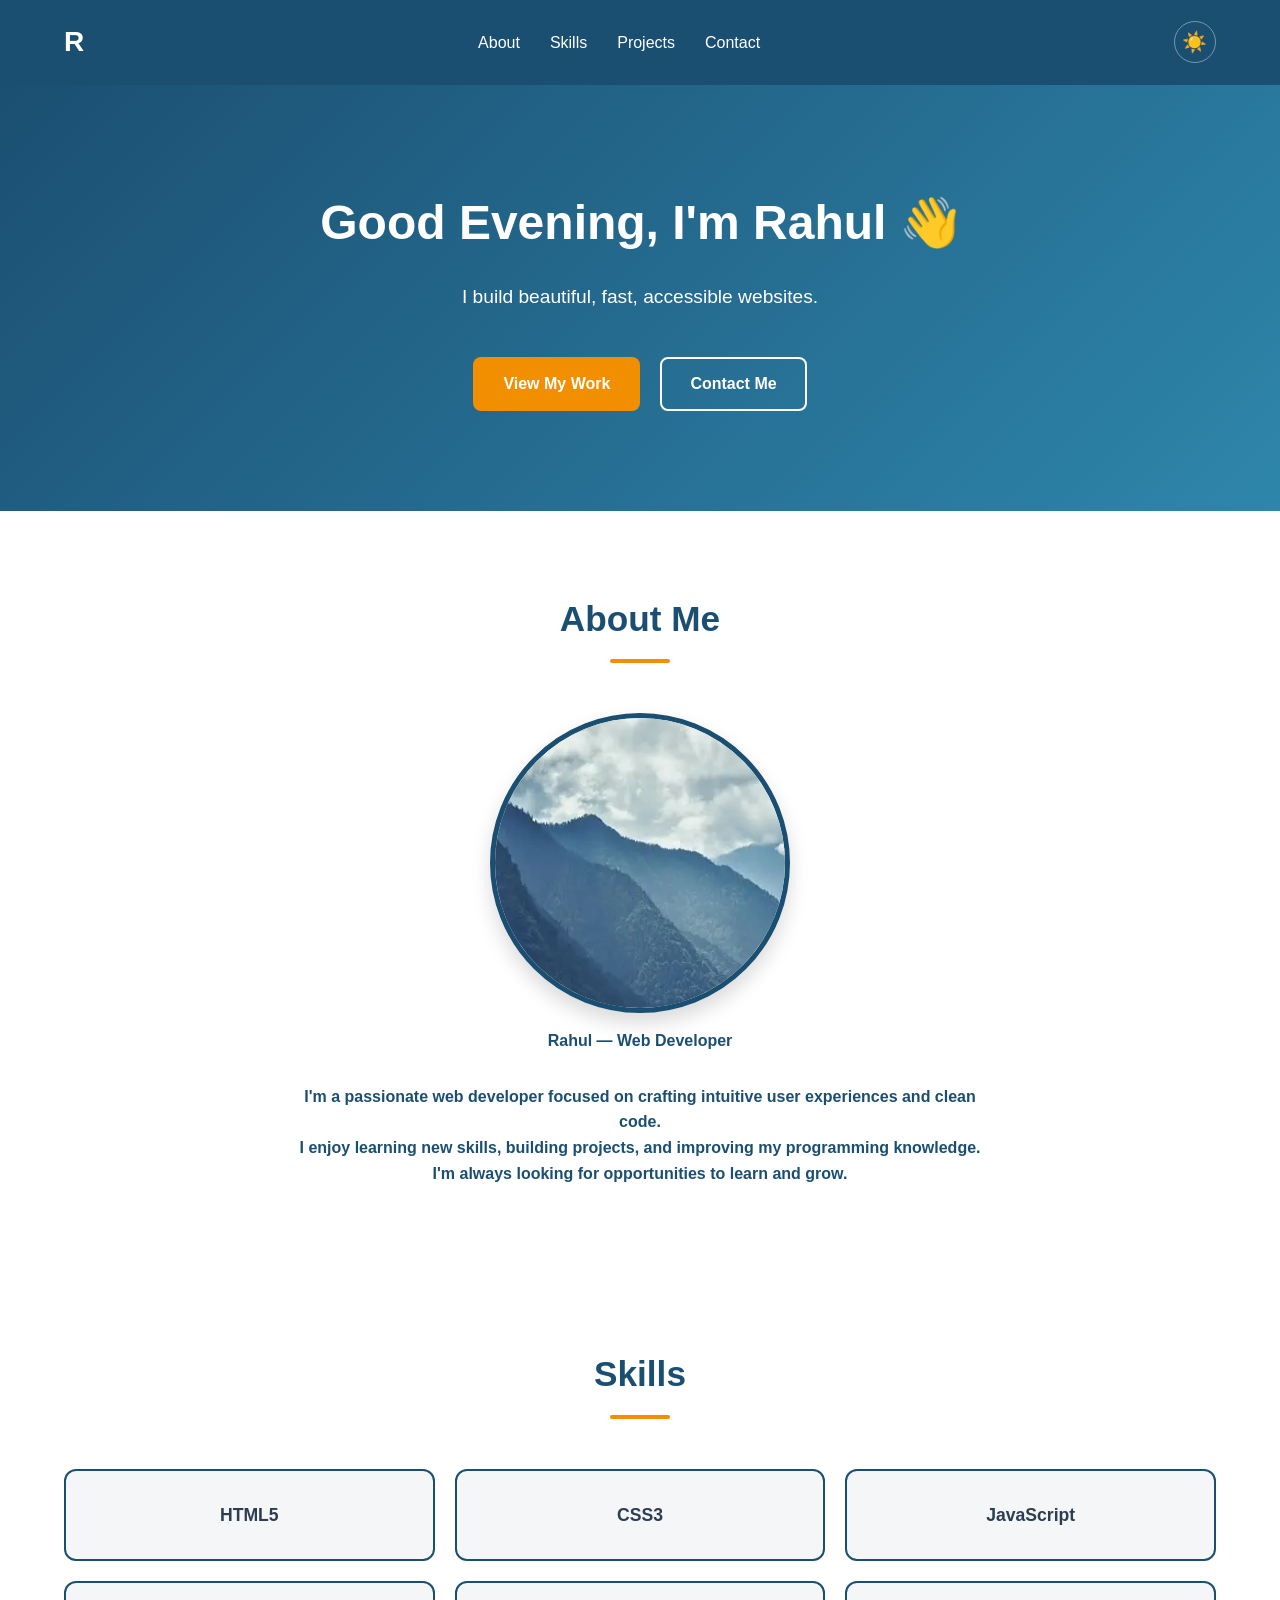
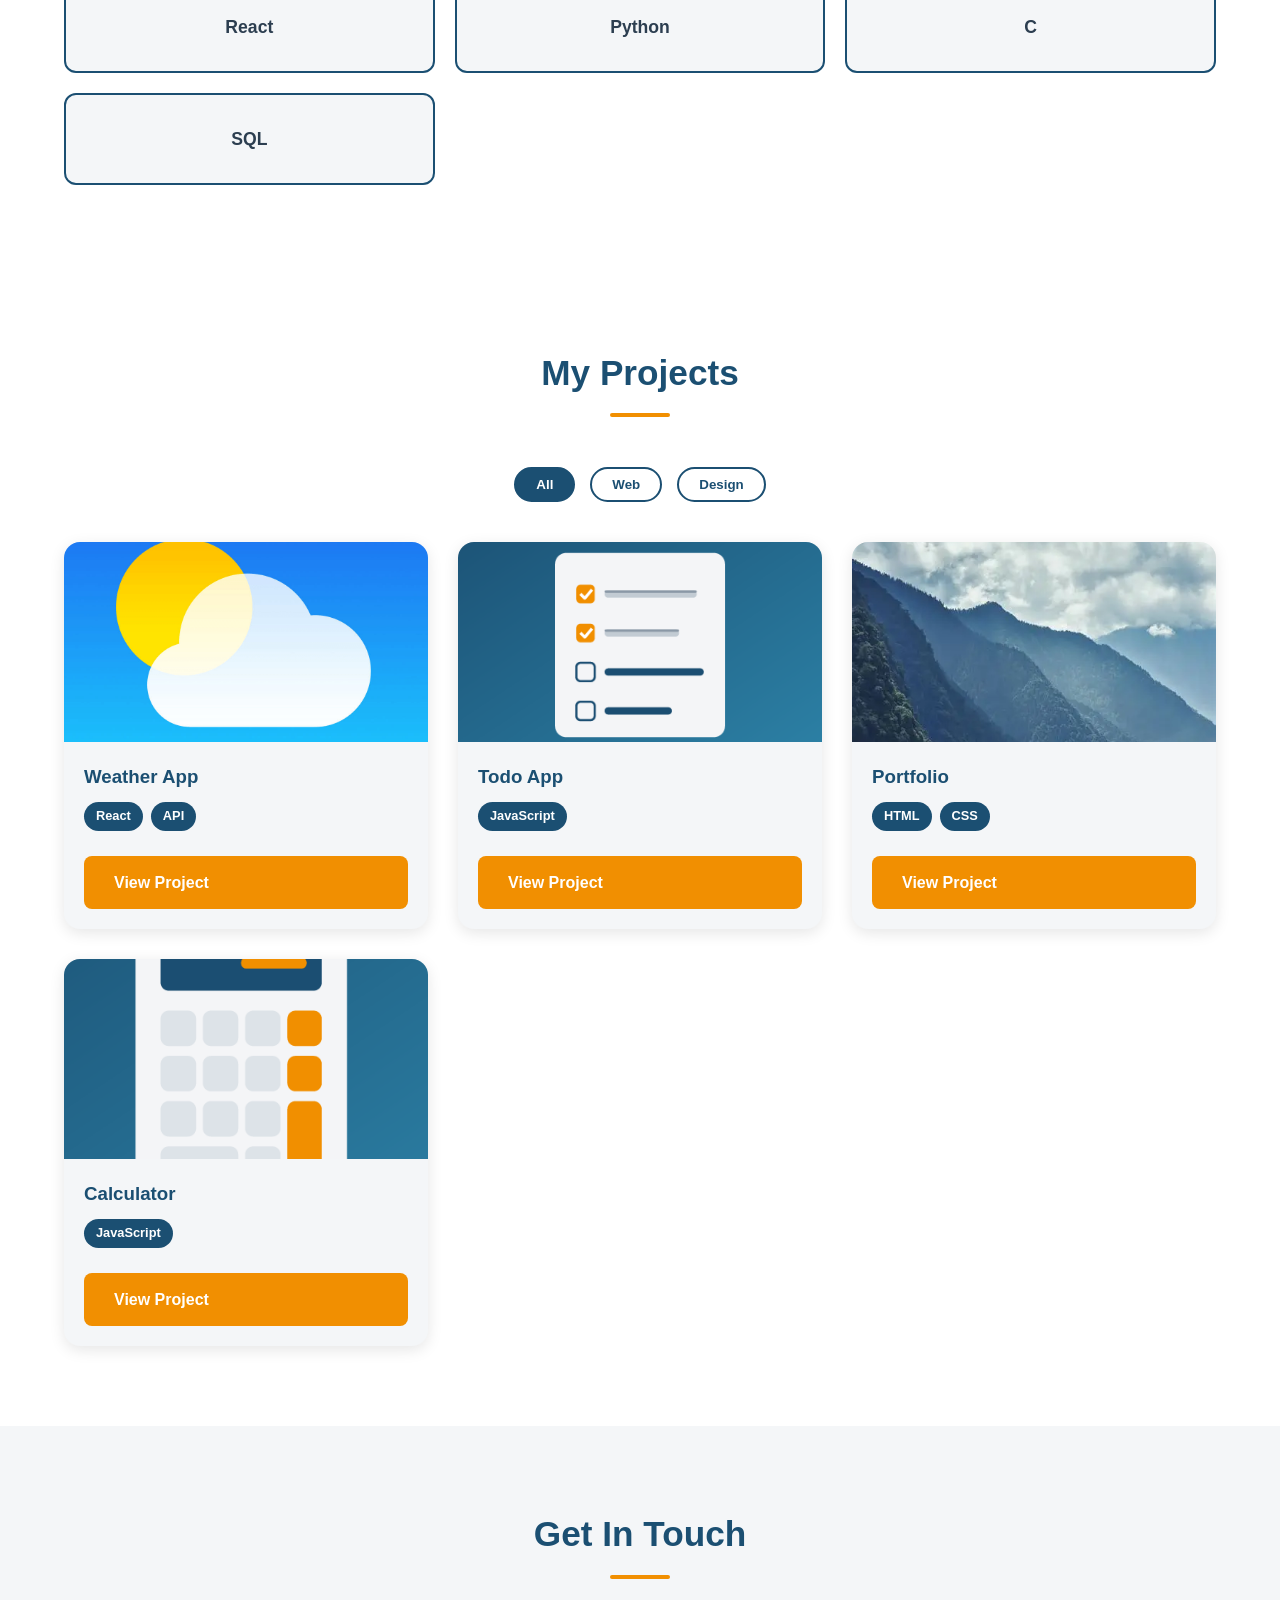
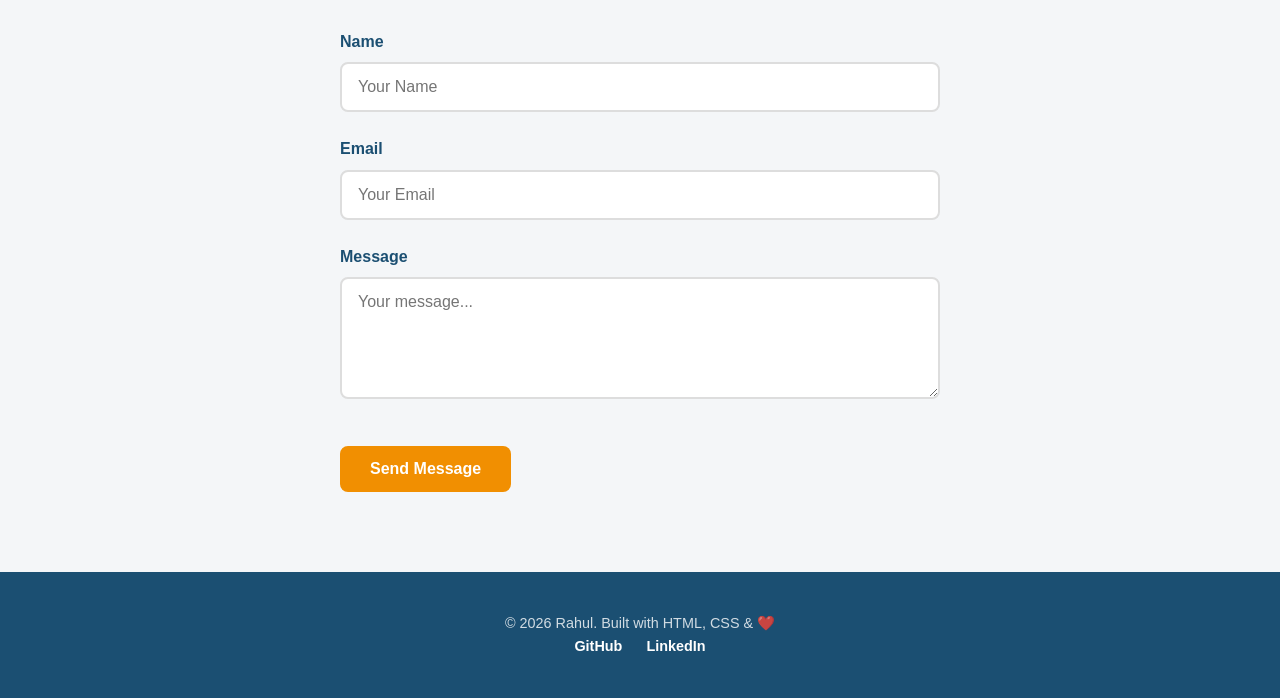
<file: index.html>
<!DOCTYPE html>
<html lang="en">
<head>
    <meta charset="UTF-8">
    <meta name="viewport" content="width=device-width, initial-scale=1.0">
    <title>Rahul | Web Developer</title>
    <meta name="description" content="Portfolio of Rahul, web developer">
    <meta property="og:title" content="Rahul | Web Developer">
    <meta property="og:image" content="preview.jpg">
    <link rel="icon" href="images/favicon.png">
    <link rel="stylesheet" href="styles.css">
</head>
<body>

    <!-- HEADER + NAVIGATION -->
    <header class="site-header">
        <nav class="navbar">
            <div class="logo">R</div>
            <ul class="nav-links">
                <li><a href="#about">About</a></li>
                <li><a href="#skills">Skills</a></li>
                <li><a href="#projects">Projects</a></li>
                <li><a href="#contact">Contact</a></li>
            </ul>

            <!-- DARK MODE TOGGLE -->
            <button class="theme-toggle" aria-label="Toggle Dark Mode" title="Toggle Dark Mode">
                🌙
            </button>

            <!-- MOBILE MENU -->
            <button
                class="menu-toggle"
                aria-label="Toggle Navigation"
                aria-expanded="false">
                ☰
            </button>
        </nav>
    </header>

    <!-- MAIN CONTENT -->
    <main>

        <!-- HERO SECTION -->
        <section class="hero-section">
            <h1>Hi, I'm <span class="highlight">Rahul</span> 👋</h1>
            <p class="tagline">I build beautiful, fast, accessible websites.</p>
            <div class="hero-buttons">
                <a href="#projects" class="btn btn-primary">View My Work</a>
                <a href="#contact" class="btn btn-secondary">Contact Me</a>
            </div>
        </section>

        <!-- ABOUT SECTION -->
        <section id="about" class="about-section">
            <h2>About Me</h2>
            <div class="about-content">
                <figure class="profile-figure">
                    <img src="images/profile.jpg.webp" alt="Rahul profile photo" width="300">
                    <figcaption>Rahul — Web Developer</figcaption>
                </figure>
                <div class="about-text">
                    <p>I'm a passionate web developer focused on crafting intuitive user experiences and clean code.</p>
                    <p>I enjoy learning new skills, building projects, and improving my programming knowledge. I'm always looking for opportunities to learn and grow.</p>
                </div>
            </div>
        </section>

        <!-- SKILLS SECTION -->
        <section id="skills" class="skills-section">
            <h2>Skills</h2>
            <div class="skills-grid">
                <div class="skill-item" data-level="90">HTML5</div>
                <div class="skill-item" data-level="80">CSS3</div>
                <div class="skill-item" data-level="75">JavaScript</div>
                <div class="skill-item" data-level="65">React</div>

                <div class="skill-item" data-level="90">Python</div>
                <div class="skill-item" data-level="80">C</div>
                <div class="skill-item" data-level="65">SQL</div>
            </div>
        </section>

        <!-- PROJECTS SECTION -->
        <section id="projects" class="projects-section">
            <h2>My Projects</h2>
            <div class="project-filters">
                <!-- The data-filter attribute is what our JS will read -->
                <button class="filter-btn active" data-filter="all">All</button>
                <button class="filter-btn" data-filter="web">Web</button>
                <button class="filter-btn" data-filter="design">Design</button>
            </div>

            <!-- The data-category attribute is what the filter buttons match against -->
            <div class="projects-grid">
                <article class="project-card" data-category="web">
                    <img src="images/weather_app.png" alt="Weather App Project">

                    <div class="project-card-body">
                        <h3>Weather App</h3>
                        <p>Real-time weather dashboard using OpenWeather API</p>
                        <div class="project-tags">
                            <span class="tag">React</span>
                            <span class="tag">API</span>
                        </div>
                        <a href="#" class="btn btn-primary">Live Demo</a>
                        <a href="#" class="btn btn-secondary">GitHub</a>
                    </div>
                </article>
            </div>
        </section>

        <!-- CONTACT SECTION -->
        <section id="contact" class="contact-section">
            <h2>Get In Touch</h2>
            <form id="contact-form" action="#" method="POST" novalidate>
                <div class="form-group">
                    <label for="name">Name</label>
                    <input type="text" id="name" name="name" placeholder="Your Name" required>
                </div>
                <div class="form-group">
                    <label for="email">Email</label>
                    <input type="email" id="email" name="email" placeholder="Your Email" required>
                </div>
                <div class="form-group">
                    <label for="message">Message</label>
                    <textarea id="message" name="message" rows="5" placeholder="Your message..." required></textarea>
                </div>
                <button type="submit" class="btn btn-primary" aria-label="Send message">Send Message</button>
            </form>
        </section>

    </main>

    <!-- FOOTER -->
    <footer class="site-footer">
        <p>
            &copy; <span class="footer-year">2026</span> Rahul.
            Built with HTML, CSS &amp; ❤️
        </p>

        <nav aria-label="Social links">
            <a href="https://github.com/rahul" target="_blank" rel="noopener noreferrer">GitHub</a>
            <a href="https://linkedin.com/in/rahul" target="_blank" rel="noopener noreferrer">LinkedIn</a>
        </nav>
    </footer>

    <script src="script.js"></script>
</body>
</html>
</file>
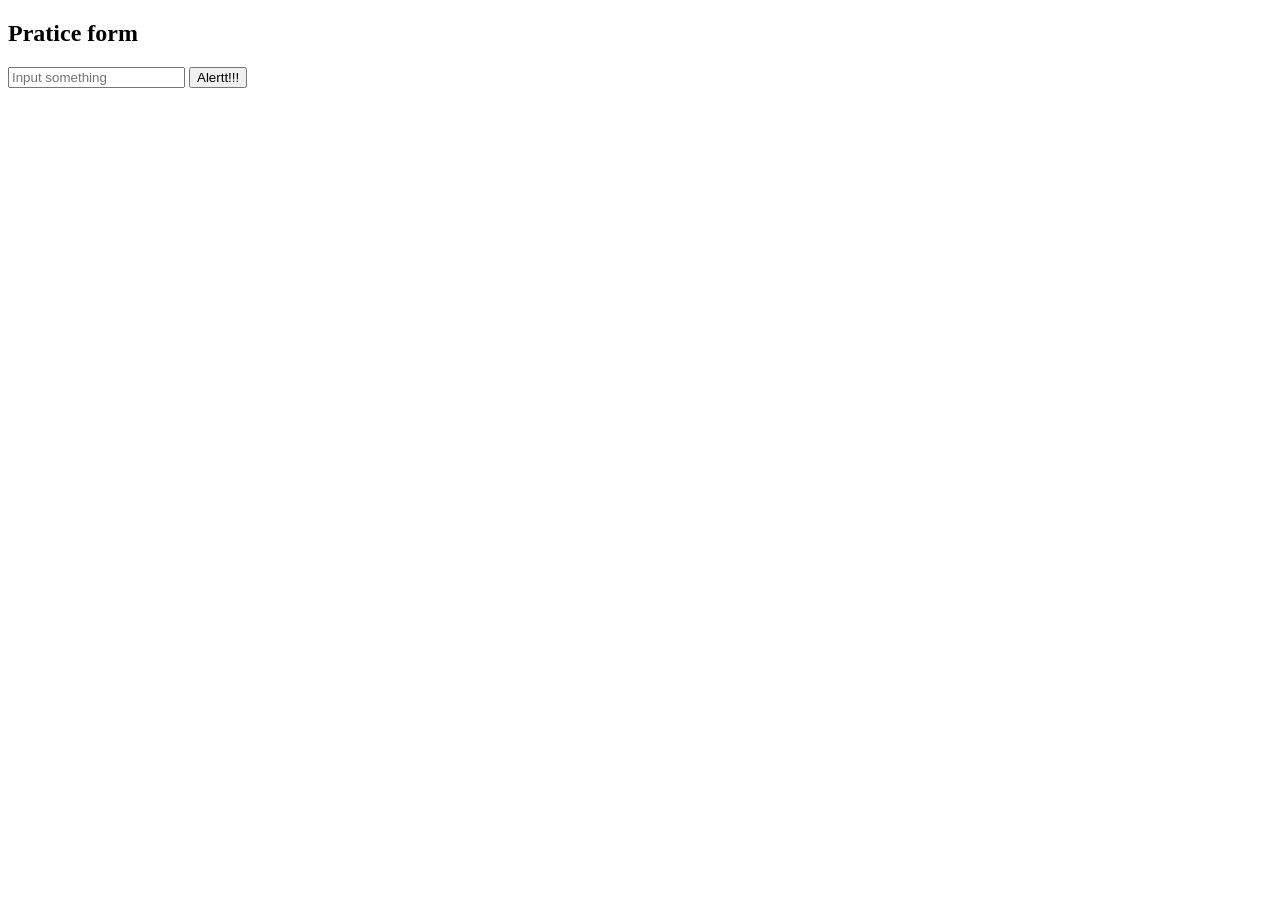
<file: Practice.html>
<!DOCTYPE html>
<html>
<head>
    <title>Practice Activity</title>
</head>
<body>

    <h2>Pratice form</h2>

    <form id="myForm">
        <input type="text" id="myInput" placeholder="Input something">
        <button type="submit" id="myButton">Alertt!!!</button>
    </form>

    <!-- PUT IT HERE (Just before </body>) -->
    <script src="script.js"></script>
</body>
</html>
</file>
<file: styles.css>
/* styles.css - Complete Portfolio Stylesheet */

/* === RESET & BASE === */
* {
    margin: 0;
    padding: 0;
    box-sizing: border-box;
}

/* CSS Custom Properties (variables) - DRY Principle */
:root {
    --primary: #1B4F72;
    --accent: #F18F01;
    --text: #2C3E50;
    --light: #F4F6F8;
    --white: #FFFFFF;
    --font-main: 'Segoe UI', Tahoma, Geneva, Verdana, sans-serif;
}

body {
    font-family: var(--font-main);
    color: var(--text);
    line-height: 1.6;
    background-color: var(--white);
}

/* === NAVIGATION === */
.site-header {
    position: sticky;
    top: 0;
    z-index: 1000;
    background: var(--primary);
    transition: background 0.3s ease, box-shadow 0.3s ease;
}

.site-header.scrolled {
    box-shadow: 0 2px 20px rgba(0, 0, 0, 0.2);
}

.navbar {
    display: flex;
    justify-content: space-between;
    align-items: center;
    padding: 20px 5%;
}

.logo {
    font-size: 28px;
    font-weight: bold;
    color: var(--white);
}

.nav-links {
    list-style: none;
    display: flex;
    gap: 30px;
}

.nav-links a {
    color: var(--white);
    text-decoration: none;
    font-weight: 500;
    transition: color 0.3s;
}

.nav-links a:hover,
.nav-links a.active {
    color: var(--accent);
}

.nav-links a.active {
    font-weight: bold;
    border-bottom: 2px solid var(--accent);
}

.theme-toggle {
    background: none;
    border: 1px solid rgba(255, 255, 255, 0.4);
    border-radius: 50%;
    width: 42px;
    height: 42px;
    font-size: 20px;
    cursor: pointer;
    margin-left: 20px;
}

.menu-toggle {
    display: none;
    background: none;
    border: none;
    color: #fff;
    font-size: 30px;
    cursor: pointer;
}

/* === BUTTON STYLES === */
.btn {
    display: inline-block;
    padding: 12px 28px;
    border-radius: 8px;
    text-decoration: none;
    font-weight: 600;
    font-size: 1rem;
    cursor: pointer;
    border: 2px solid transparent;
    transition: all 0.3s ease;
    margin-top: 15px;
}

.btn-primary {
    background: var(--accent);
    color: var(--white);
}

.btn-primary:hover {
    background: transparent;
    color: var(--accent);
    border-color: var(--accent);
}

.btn-secondary {
    background: transparent;
    color: var(--white);
    border-color: var(--white);
}

.btn-secondary:hover {
    background: var(--white);
    color: var(--primary);
}

.project-filters {
    display: flex;
    justify-content: center;
    gap: 15px;
    margin-bottom: 30px;
}

.filter-btn {
    padding: 8px 20px;
    background: transparent;
    border: 2px solid var(--primary);
    color: var(--primary);
    border-radius: 25px;
    cursor: pointer;
    font-weight: 600;
    transition: all 0.3s ease;
}

.filter-btn:hover,
.filter-btn.active {
    background: var(--primary);
    color: var(--white);
}

/* === SECTION STYLES === */
section {
    padding: 80px 5%;
}

section h2 {
    text-align: center;
    font-size: 2.2rem;
    margin-bottom: 50px;
    color: var(--primary);
}

section h2::after {
    content: '';
    display: block;
    width: 60px;
    height: 4px;
    background: var(--accent);
    margin: 12px auto 0;
    border-radius: 2px;
}

/* === HERO SECTION === */
.hero-section {
    text-align: center;
    background: linear-gradient(135deg, var(--primary), #2E86AB);
    color: var(--white);
    padding: 100px 5%;
}

.hero-section h1 {
    font-size: 3rem;
    margin-bottom: 20px;
}

.highlight {
    color: var(--accent);
}

.tagline {
    font-size: 1.2rem;
    max-width: 600px;
    margin: 0 auto 30px;
    opacity: 0.9;
}

.hero-buttons {
    display: flex;
    justify-content: center;
    gap: 20px;
    flex-wrap: wrap;
}

/* === ABOUT SECTION === */
.about-content {
    display: flex;
    flex-direction: column;
    align-items: center;
    justify-content: center;
    gap: 30px;
    max-width: 1000px;
    margin: 0 auto;
    text-align: center;
}

.profile-figure {
    display: flex;
    flex-direction: column;
    align-items: center;
    text-align: center;
}

.profile-figure img {
    aspect-ratio: 1/1;
    object-fit: cover;
    border-radius: 50%;
    border: 5px solid var(--primary);
    box-shadow: 0 10px 20px rgba(0, 0, 0, 0.15);
    transition: transform 0.3s ease;
}

.profile-figure img:hover {
    transform: scale(1.05); /* Slight zoom effect on hover */
}

figcaption {
    margin-top: 15px;
    font-weight: bold;
    color: var(--primary);
}

.about-text {
    max-width: 700px;
    text-align: center;
    font-weight: bold;
    color: var(--primary);
}

/* === SKILLS SECTION === */
.skills-grid {
    display: grid;
    grid-template-columns: repeat(auto-fill, minmax(300px, 1fr));
    gap: 20px;
    margin-top: 40px;
}

.skill-item {
    background: var(--light);
    border: 2px solid var(--primary);
    border-radius: 12px;
    padding: 30px 20px;
    text-align: center;
    font-weight: bold;
    font-size: 1.1rem;
    transition: transform 0.3s, box-shadow 0.3s;
}

.skill-item:hover {
    transform: translateY(-5px);
    box-shadow: 0 10px 30px rgba(0, 0, 0, 0.15);
}

/* === PROJECTS SECTION === */
.projects-grid {
    display: grid;
    grid-template-columns: repeat(auto-fill, minmax(300px, 1fr));
    gap: 30px;
    margin-top: 40px;
}

.project-card {
    background: var(--light);
    border-radius: 16px;
    overflow: hidden;
    box-shadow: 0 4px 15px rgba(0, 0, 0, 0.1);
    transition: transform 0.3s, box-shadow 0.3s;
    display: flex;
    flex-direction: column;
}

.project-card:hover {
    transform: translateY(-8px);
    box-shadow: 0 15px 40px rgba(0, 0, 0, 0.2);
}

.project-card img {
    width: 100%;
    height: 200px;
    object-fit: cover;
}

.project-card-body {
    padding: 20px;
    flex: 1;
    display: flex;
    flex-direction: column;
}

.project-card-body h3 {
    margin-bottom: 10px;
    color: var(--primary);
}

.project-card-body p {
    font-size: 0.95rem;
    flex-grow: 1;
    margin-bottom: 15px;
}

.project-tags {
    display: flex;
    flex-wrap: wrap;
    gap: 8px;
    margin-bottom: 10px;
}

.tag {
    background: var(--primary);
    color: var(--white);
    padding: 4px 12px;
    border-radius: 20px;
    font-size: 0.8rem;
    font-weight: 600;
}

/* === CONTACT FORM === */
.contact-section {
    background: var(--light);
}

.contact-section form {
    max-width: 600px;
    margin: 0 auto;
}

.form-group {
    margin-bottom: 24px;
}

.form-group label {
    display: block;
    margin-bottom: 8px;
    font-weight: 600;
    color: var(--primary);
}

.form-group input,
.form-group textarea,
.form-select {
    width: 100%;
    padding: 14px 16px;
    border: 2px solid #DDD;
    border-radius: 8px;
    font-size: 1rem;
    font-family: inherit;
    transition: border-color 0.3s;
}

.form-group input:focus,
.form-group textarea:focus,
.form-select:focus {
    border-color: var(--primary);
    outline: none;
    box-shadow: 0 0 0 3px rgba(27, 79, 114, 0.2);
}

/* === FORM ERROR STATES === */
.form-group input.error,
.form-group textarea.error {
    border: 2px solid red;
}

.error-msg {
    display: block;
    margin-top: 6px;
    color: red;
    font-size: 0.85rem;
    font-weight: 600;
}

/* === FOOTER === */
.site-footer {
    background: var(--primary);
    color: rgba(255, 255, 255, 0.8);
    text-align: center;
    padding: 40px 5%;
    font-size: 0.9rem;
}

.site-footer a {
    color: var(--white);
    text-decoration: none;
    margin: 0 10px;
    font-weight: 600;
}

.site-footer a:hover {
    color: var(--accent);
}

/* === ANIMATIONS === */
@keyframes fadeInUp {
    from { opacity: 0; transform: translateY(30px); }
    to { opacity: 1; transform: translateY(0); }
}

.hero-section h1 {
    animation: fadeInUp 0.8s ease 0.2s both;
}

.tagline {
    animation: fadeInUp 0.8s ease 0.4s both;
}

.hero-buttons {
    animation: fadeInUp 0.8s ease 0.6s both;
}

/* === RESPONSIVE / MOBILE NAVIGATION === */
@media (max-width: 768px) {
    .menu-toggle {
        display: block;
    }

    .nav-links {
        display: none;
        position: absolute;
        top: 70px;
        left: 0;
        width: 100%;
        background: var(--primary);
        flex-direction: column;
        text-align: center;
        padding: 20px 0;
        gap: 20px;
    }

    .nav-links.open {
        display: flex;
    }

    .hero-section h1 {
        font-size: 2rem;
    }

    .projects-grid,
    .skills-grid {
        grid-template-columns: 1fr;
    }
}

/* ========================================
   DARK MODE
======================================== */

/* Smooth Transition */
body,
.site-header,
.hero-section,
.skill-item,
.project-card,
.contact-section,
.site-footer,
input,
textarea,
.btn,
a {
    transition: all 0.3s ease;
}

/* Body */
body[data-theme="dark"] {
    background: #121212;
    color: #f5f5f5;
}

/* Header */
body[data-theme="dark"] .site-header,
body[data-theme="dark"] .navbar {
    background: #1a1a1a;
}

/* Navigation Links */
body[data-theme="dark"] .nav-links a {
    color: #ffffff;
}

body[data-theme="dark"] .nav-links a:hover,
body[data-theme="dark"] .nav-links a.active {
    color: #F18F01;
}

/* Logo */
body[data-theme="dark"] .logo {
    color: #ffffff;
}

/* Hero */
body[data-theme="dark"] .hero-section {
    background: linear-gradient(135deg, #111827, #1f2937);
}

/* Highlight */
body[data-theme="dark"] .highlight {
    color: #F18F01;
}

/* About */
body[data-theme="dark"] .about-section {
    background: #121212;
    color: #f5f5f5;
}

/* Skills */
body[data-theme="dark"] .skills-section {
    background: #181818;
}

body[data-theme="dark"] .skill-item {
    background: #242424;
    color: #ffffff;
    border-color: #F18F01;
}

/* Projects */
body[data-theme="dark"] .projects-section {
    background: #121212;
}

body[data-theme="dark"] .project-card {
    background: #242424;
    color: #ffffff;
    box-shadow: 0 5px 20px rgba(255, 255, 255, 0.08);
}

body[data-theme="dark"] .project-card h3,
body[data-theme="dark"] .project-card p {
    color: #ffffff;
}

/* Tags */
body[data-theme="dark"] .tag {
    background: #F18F01;
    color: #ffffff;
}

/* Contact */
body[data-theme="dark"] .contact-section {
    background: #181818;
}

/* Form */
body[data-theme="dark"] input,
body[data-theme="dark"] textarea {
    background: #2b2b2b;
    color: #ffffff;
    border: 1px solid #555;
}

body[data-theme="dark"] input::placeholder,
body[data-theme="dark"] textarea::placeholder {
    color: #bdbdbd;
}

body[data-theme="dark"] label {
    color: #ffffff;
}

/* Buttons */
body[data-theme="dark"] .btn-primary {
    background: #F18F01;
    color: #ffffff;
}

body[data-theme="dark"] .btn-secondary {
    border-color: #ffffff;
    color: #ffffff;
}

body[data-theme="dark"] .btn-secondary:hover {
    background: #ffffff;
    color: #121212;
}

/* Filter Buttons */
body[data-theme="dark"] .filter-btn {
    border-color: #F18F01;
    color: #F18F01;
}

body[data-theme="dark"] .filter-btn:hover,
body[data-theme="dark"] .filter-btn.active {
    background: #F18F01;
    color: #121212;
}

/* Footer */
body[data-theme="dark"] .site-footer {
    background: #1a1a1a;
    color: #cccccc;
}

body[data-theme="dark"] .site-footer a {
    color: #ffffff;
}

body[data-theme="dark"] .site-footer a:hover {
    color: #F18F01;
}

/* Theme Button */
body[data-theme="dark"] .theme-toggle {
    background: #333333;
    color: #ffffff;
    border: 1px solid #666666;
}
</file>
